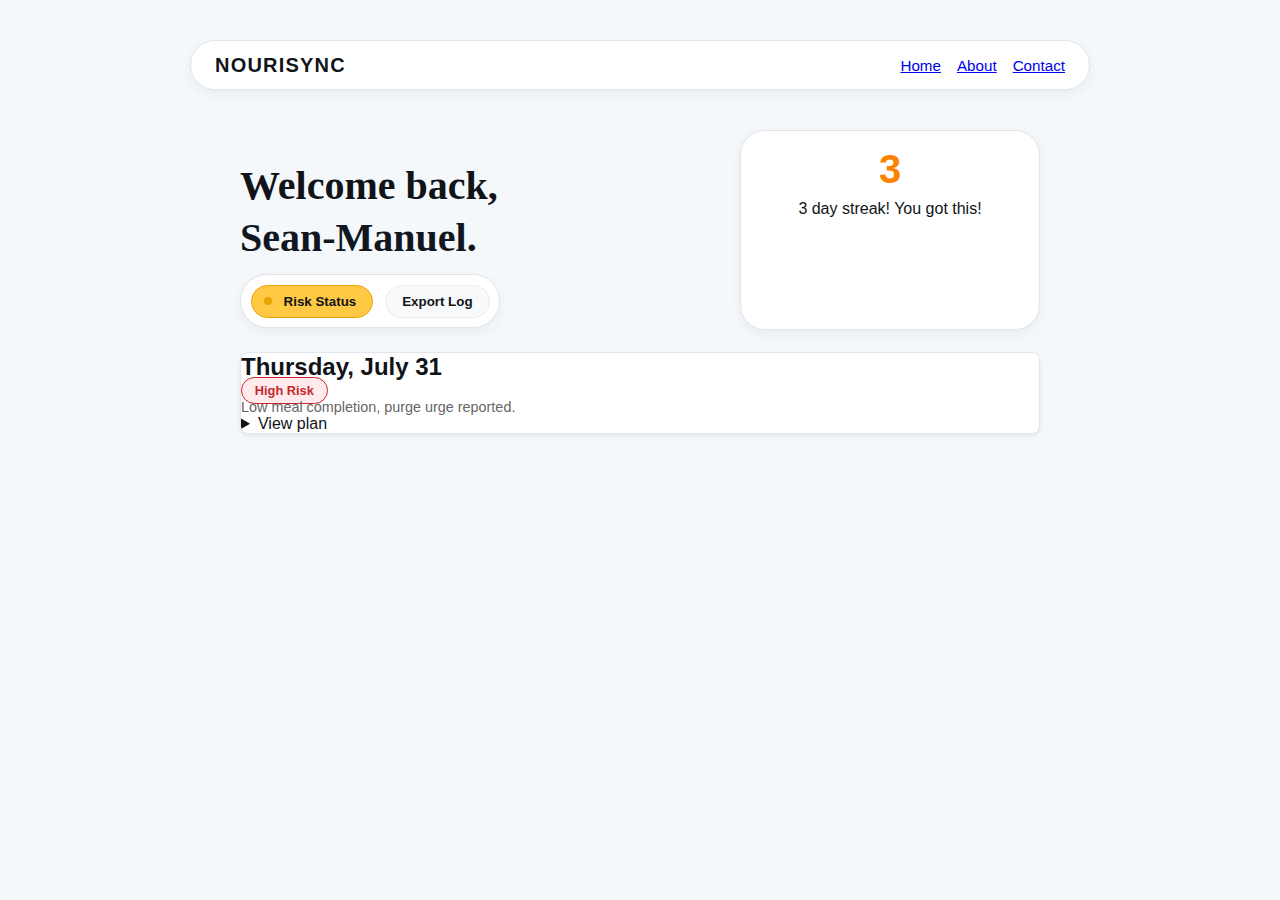
<file: frontend/index.html>
<!DOCTYPE html>
<html lang="en">
<head>
    <meta charset="UTF-8">
    <meta name="viewport" content="width=device-width, initial-scale=1.0">
    <title>NouriSync Dashboard</title>
    <link rel="stylesheet" href="styles.css">
</head>
<body>
      <!-- top bar -->
    <nav>
        <div class="logo">NOURISYNC</div>
        <ul class="nav-links">
            <li><a href="#">Home</a></li>
            <li><a href="#">About</a></li>
            <li><a href="#">Contact</a></li>
        </ul>
    </nav>

    <!-- main page -->
    <main>

        <!-- welcome text n streak box -->
        <div class="welcome-row">
            <section id="welcome">
                <h1>Welcome back, <br><span id="username">Sean-Manuel</span>.</h1>
            </section>

            <section id="streak-widget" aria-label="Streak widget">
                <div class="streak-box">
                    <div class="streak-number" id="streak-count">3</div>
                    <div class="streak-message">3&nbsp;day streak! You got this!</div>
                </div>
            </section>
        </div>

        <!-- primary actions -->
        <section id="actions">
            <button id="risk-status">Risk Status</button>
            <button id="export-btn">Export Log</button>
        </section>

        <!-- daily log list -->
        <section id="daily-logs">

            <!-- example log entry -->
            <article class="daily-log">
                <header>
                    <h2>Thursday, July 31</h2>
                    <span class="risk-level high">High Risk</span>
                </header>

                <p class="log-summary">Low meal completion, purge urge reported.</p>

                <!-- dropdown -->
                <details>
                    <summary>View plan</summary>
                    <ul>
                        <li>Full meal supervision (30&nbsp;min)</li>
                        <li>No bathroom alone for 1&nbsp;h after meals</li>
                        <li>Contact clinician if HR &lt; 50&nbsp;bpm</li>
                    </ul>
                </details>
            </article>
        </section>

    </main>

</body>
</html>
</file>
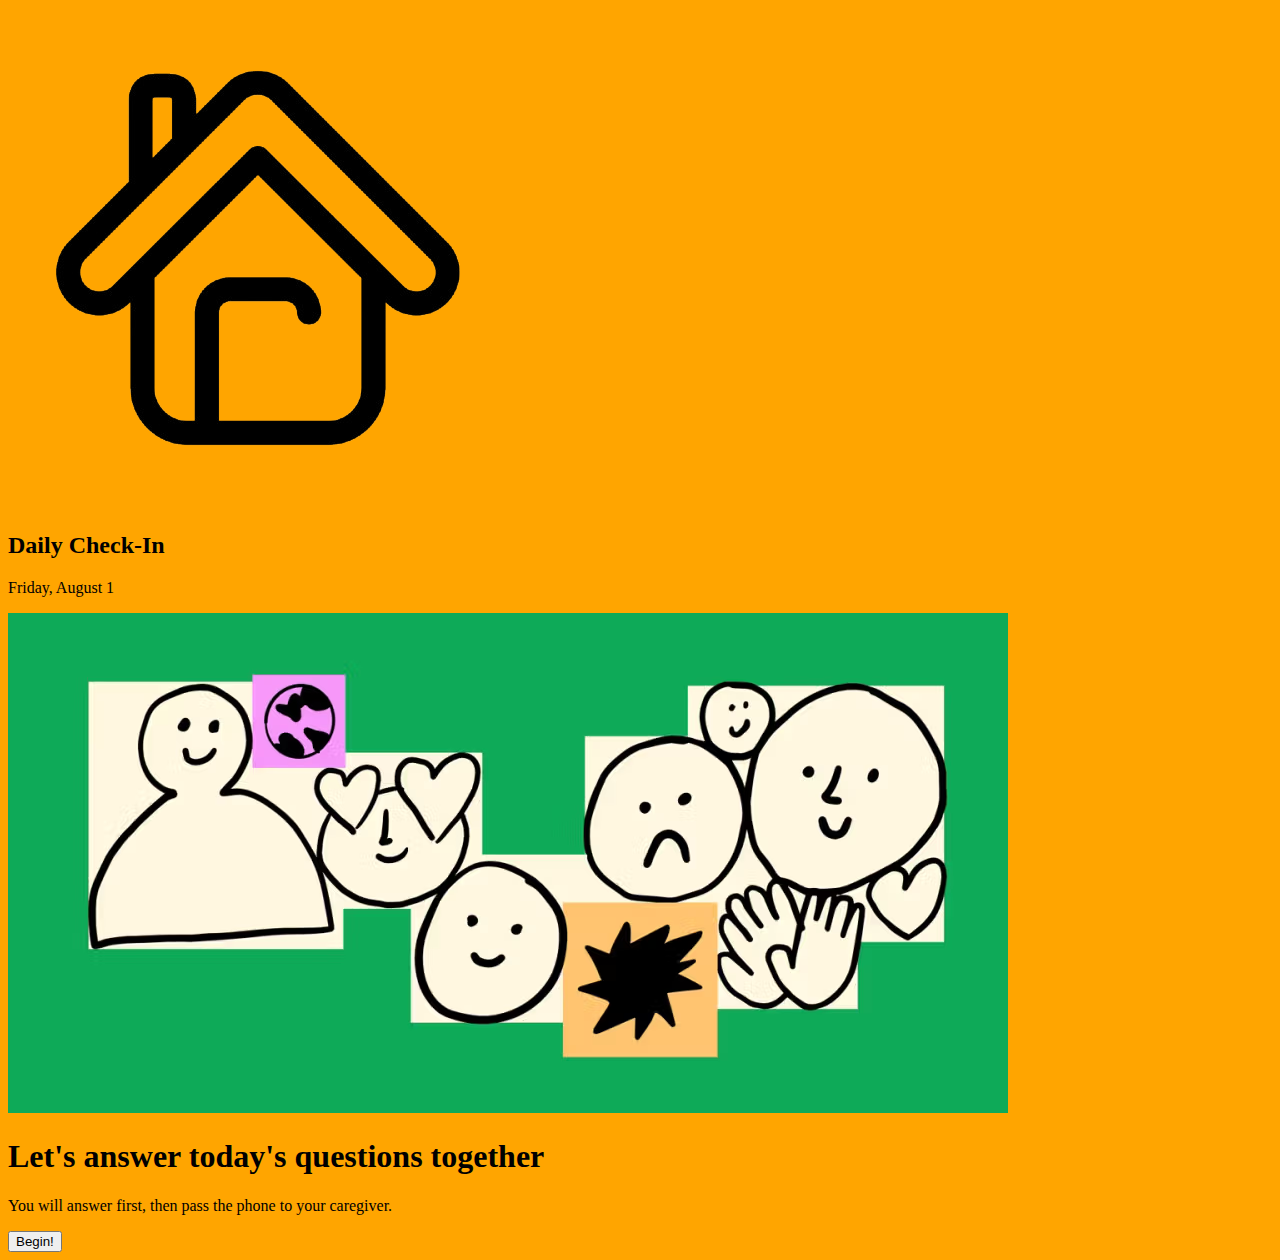
<file: web/src/templates/questionnaire.html>
<!DOCTYPE html>
<html lang="en">
<head>
    <meta charset="UTF-8">
    <meta name="viewport" content="width=device-width, initial-scale=1.0">
    <title>Caregiver-Patient Questionnaire</title>
    <link rel="stylesheet" href="../static/styles/style.css">
    <link href="https://fonts.googleapis.com/css2?family=Baloo+2&display=swap" rel="stylesheet">
    
    <script src="../static/javascript/lib/moment-with-locales.min.js" type="module"></script>
    <script src="../static/javascript/questionnaire.js" defer></script>
</head>
<body>
    <div class="main-content-questionnaire" id="main-questionnaire-content">
        <div class="form-page intro-block">
            <a href="/">
                <img src="../static/home.png" alt="home button" class="home-button">
            </a>
            <h2>Daily Check-In</h2>
            <p>Friday, August 1</p>
            <img src="../static/family-img.png" alt="form intro image" class="form-intro-image">
            <h1>Let's answer today's questions together</h1>
            <p class="questionnaire-intro-subtitle">You will answer first, then pass the phone to your caregiver.</p>
            <a href="/questionnaire?phase=1"><button class="questionnaire-begin-button">Begin!</button></a>
        </div>
        <div class="questionnaire-form-caregiver form-page">
            <a href="/">
                <img src="../static/home.png" alt="home button" class="home-button">
            </a>
            <h1>Patient Questions</h1>
            <form action="/questionnaire-patient-info" method="post" onsubmit="switchToCaregiver(event)" class="questionnaire patient-questionnaire" id="patient-form">
                <div class="scale-question">
                    <p>How are you feeling today?</p>
                    <input type="radio" name="scale-question-1" id="strongly-disagree" value=0>
                    <label for="strongly-disagree">Very Sad</label>
                    <br>
                    <input type="radio" name="scale-question-1" id="somewhat-disagree" value=1>
                    <label for="somewhat-disagree">Somewhat Sad</label>
                    <br>
                    <input type="radio" name="scale-question-1" id="neutral" value=2>
                    <label for="neutral">Neutral</label>
                    <br>
                    <input type="radio" name="scale-question-1" id="somewhat-agree" value=3>
                    <label for="somewhat-agree">Somewhat Happy</label>
                    <br>
                    <input type="radio" name="scale-question-1" id="strongly-agree" value=4>
                    <label for="strongly-agree">Very Happy</label>
                </div>
                <br>
                <br>
                <div class="scale-question">
                    <p>How supported do you feel by the people around you this week?</p>
                    <input type="radio" name="scale-question-2" id="strongly-disagree" value=0>
                    <label for="strongly-disagree">Not at all supported</label>
                    <br>
                    <input type="radio" name="scale-question-2" id="somewhat-disagree" value=1>
                    <label for="somewhat-disagree">A little supported</label>
                    <br>
                    <input type="radio" name="scale-question-2" id="neutral" value=2>
                    <label for="neutral">Neutral</label>
                    <br>
                    <input type="radio" name="scale-question-2" id="somewhat-agree" value=3>
                    <label for="somewhat-agree">Mostly supported</label>
                    <br>
                    <input type="radio" name="scale-question-2" id="strongly-agree" value=4>
                    <label for="strongly-agree">Completely supported</label>
                </div>
                <br>
                <br>
                <div class="open-question">
                    <label for="tough-time">Please describe a time during the day that felt especially tough.</label>
                    <br>
                    <textarea
                        type="text"
                        id="tough-time"
                        name="tough-time"
                        rows="4"
                        cols="30"
                        placeholder="You can write a few sentences here..."
                    > </textarea>
                </div>
                <br>
                <br>
                <div class="open-question">
                    <label for="day-description">Please describe how your day went :)</label>
                    <br>
                    <textarea
                        type="text"
                        id="day-description" name="day-description"
                        rows="4"
                        cols="30"
                        placeholder="You can write a few sentences here..."
                    > </textarea>
                </div>
                <br>
                <br>
                <div class="open-question">
                    <label for="tough-time">Please describe something that your caregiver does that feels helpful.</label>
                    <br>
                    <textarea
                        type="text"
                        id="caregiver-helpful" name="caregiver-helpful"
                        rows="4"
                        cols="30"
                        placeholder="You can write a few sentences here..."
                    > </textarea>
                </div>
                <br>
                <br>
                <div class="open-question">
                    <label for="tough-time">Please describe something that you want your caregiver to work on.</label>
                    <br>
                    <textarea
                        type="text"
                        id="caregiver-unhelpful" name="caregiver-unhelpful"
                        rows="4"
                        cols="30"
                        placeholder="You can write a few sentences here..."
                    > </textarea>
                </div>
                <br>
                <br>
                <div class="slider-question">
                    <label for="recover-ready">How ready do you feel to continue working on your recovery?</label>
                    <br>
                    Not ready
                    <input type="range" id="recover-ready" name="recover-ready" min="0" max="10" step="0.1">
                    Let's go!
                </div>
                <br>
                <br>
                <div class="open-question">
                    <label for="comments">Is there anything you would like to privately note for the journal?</label>
                    <br>
                    <textarea
                        type="text"
                        id="comments" name="comments" 
                        rows="4"
                        cols="30"
                        placeholder="You can write a few sentences here..."
                    > </textarea>
                </div>
                <br>
                <br>
                <input type="submit" value="I'm done" class="patient-done-button">
            </form>
        </div>
        <div class="questionnaire-form-caregiver">
            <a href="/">
                <img src="../static/home.png" alt="home button" class="home-button">
            </a>
            <h1>Caregiver Questions</h1>
            <form action="/questionnaire-caregiver-info" method="post" class="questionnaire caregiver-questionnaire" id="caregiver-form">
                <div class="scale-question">
                    <p>The patient ate their required meals</p>
                    <input type="radio" name="scale-question-1" id="strongly-disagree" value=0>
                    <label for="strongly-disagree">Strongly Disagree</label>
                    <br>
                    <input type="radio" name="scale-question-1" id="somewhat-disagree" value=1>
                    <label for="somewhat-disagree">Somewhat Disagree</label>
                    <br>
                    <input type="radio" name="scale-question-1" id="neutral" value=2>
                    <label for="neutral">Neutral</label>
                    <br>
                    <input type="radio" name="scale-question-1" id="somewhat-agree" value=3>
                    <label for="somewhat-agree">Somewhat Agree</label>
                    <br>
                    <input type="radio" name="scale-question-1" id="strongly-agree" value=4>
                    <label for="strongly-agree">Strongly Agree</label>
                </div>
                <br>
                <br>
                <div class="scale-question">
                    <p>What do you think your loved one might need from you right now?</p>
                    <input type="radio" name="scale-question-2" id="strongly-disagree" value="Space and patience">
                    <label for="strongly-disagree">Space and patience</label>
                    <br>
                    <input type="radio" name="scale-question-2" id="somewhat-disagree" value="Encouragement and presence">
                    <label for="somewhat-disagree">Encouragement and presence</label>
                    <br>
                    <input type="radio" name="scale-question-2" id="neutral" value="A small positive distraction">
                    <label for="neutral">A small positive distraction</label>
                    <br>
                    <input type="radio" name="scale-question-2" id="somewhat-agree" value="I'm not sure">
                    <label for="somewhat-agree">I'm not sure</label>
                    <br>
                    <input type="radio" name="scale-question-2" id="strongly-agree" value="Other">
                    <label for="strongly-agree">Other</label>
                </div>
                <br>
                <br>
                <div class="open-question">
                    <label for="avoided-food">Is there any particular type of food you've notice the patient avoiding? If so, please explain what it is.</label><br>
                    <textarea
                        type="text"
                        id="avoided-food" name="avoided-food" 
                        rows="4"
                        cols="30"
                        placeholder="You can write a few sentences here..."
                    > </textarea>
                </div>
                <br>
                <br>
                <div class="open-question">
                    <label for="caloric-intake">If you are measuring daily caloric intake, please input what it is for today below.</label><br>
                    <textarea
                        type="text"
                        id="caloric-intake" name="caloric-intake" 
                        rows="4"
                        cols="30"
                        placeholder="You can write a few sentences here..."
                    > </textarea>
                </div>
                <br>
                <br>
                <label for="comments">Is there anything you would like to privately note for the journal?</label><br>
                <input type="text" id="comments" name="comments" value="" size=30>
                <br>
                <br>
                <input type="submit" value="Submit" class="form-done-button">
            </form>
        </div>
    </div>
</body>
</html>
</file>
<file: frontend/styles.css>
* {
  box-sizing: border-box;
  margin: 0;
  padding: 0;
}

body {
  font-family: "Inter", sans-serif;
  background-color: #f5f8fa;
  color: #101419;
  padding: 1rem;
}

/* Nav */
nav {
  display: flex;
  align-items: center;
  gap: 1.5rem;
  padding: 0.6rem 1.5rem;
  margin: 1.5rem auto 2.5rem;
  background: #ffffff;
  border: 1px solid #e0e5ec;
  border-radius: 9999px;
  box-shadow: 0 4px 12px rgba(0,0,0,0.05);
  width: 900px;
  min-height: 50px;
  font-size: 0.95rem;
}

.logo {
  font-weight: 700;
  font-size: 1.25rem;
  letter-spacing: 0.06em;
}

.nav-links {
  list-style: none;
  display: flex;
  gap: 1rem;
  margin-left: auto;
}

.logo {
  display: flex;
  align-items: center;
  gap: 0.4rem;
}

.logo .dot {
  width: 12px;
  height: 12px;
  border-radius: 50%;
  background-color: #627f5a;
  display: inline-block;
}

/* Pill navigation styling */
.pill-nav {
  background-color: transparent;
  border-radius: 24px;
  padding: 0;
  gap: 0;
}

.pill-nav li {
  list-style: none;
}

.pill-nav a {
  display: block;
  padding: 0.5rem 1.5rem;
  border-radius: 24px;
  text-decoration: none;
  color: #4a4a4a;
  font-weight: 500;
}

.pill-nav li.active a {
  background-color: #ebebeb;
  box-shadow: 0 2px 4px rgba(0,0,0,0.05);
}

.pill-nav a:hover {
  background-color: #ffffff;
}


/* Layout */
main {
  max-width: 800px;
  margin: 2rem auto;
}

/* Welcome & Streak */
.welcome-row {
  display: flex;
  justify-content: space-between;
  align-items: flex-start;
  gap: 2rem;
  margin-bottom: -3.5rem;
}

#welcome h1 {
  font-size: 2.5rem;
  font-weight: 600;
  line-height: 1.3;
  margin-top: 30px;
  font-family: 'Inkut Antiqua', 'Times New Roman', Times, serif;
}

#welcome span {
  color: #101720;
}

/* Streak Widget */
.streak-box {
  background: #ffffff;
  border: 1px solid #e0e5ec;
  border-radius: 25px;
  padding: 1rem;
  text-align: center;
  box-shadow: 0 4px 12px rgba(0,0,0,0.05);
  min-width: 300px;
  min-height: 200px;
}

.streak-number {
  font-size: 2.5rem;
  font-weight: bold;
  color: #fc8200;
}

.streak-message {
  font-size: 1rem;
  margin: 0.5rem 0;
  color:  #101419;
}

.streak-days {
  display: flex;
  justify-content: center;
  gap: 0.5rem;
  margin-top: 0.5rem;
}

.day {
  background-color: #e0e0e0;
  color: #333;
  font-weight: bold;
  font-size: 0.75rem;
  width: 24px;
  height: 24px;
  border-radius: 50%;
  line-height: 24px;
  text-align: center;
}

.day.completed {
  background-color: #F36337;
  color: white;
}

/* Actions */
#actions {
  display: flex;
  gap: 0.75rem;
  margin-bottom: 1.5rem;
  padding: 0.6rem 0.6rem;
  background: #ffffff;
  border: 1px solid #e0e5ec;
  border-radius: 9999px;
  box-shadow: 0 4px 12px rgba(0,0,0,0.05);
  width: fit-content;
  align-items: center;
}

button {
  padding: 0.6rem 1.2rem;
  background-color: #ffffff;
  border: 1px solid #ccc;
  border-radius: 8px;
  font-weight: 600;
  cursor: pointer;
  transition: all 0.2s ease;
}

button:hover {
  background-color: #f0f0f0;
}

/* Buttons within the actions pill */
#actions button {
  background-color: #f8f9fa;
  border: 1px solid #e9ecef;
  border-radius: 20px;
  padding: 0.5rem 1rem;
  color: #101419;
  font-weight: 600;
}

#actions button:hover {
  background-color: #e9ecef;
  border-color: #dee2e6;
}

/* Daily Logs - Filing Cabinet Style */
.daily-log {
  margin-bottom: 0.5rem;
  position: relative;
  background: white;
  border: 1px solid #e3e7ec;
  border-radius: 8px;
  box-shadow: 0 2px 4px rgba(0,0,0,0.08);
  overflow: hidden;
}

/* Header strip - darker background */
.log-header {
  background: #e5e5e5;
  border-bottom: 1px solid #e3e7ec;
  padding: 0.25rem 1rem;
  display: flex;
  justify-content: space-between;
  align-items: center;
}

.log-header h2 {
  margin: 0;
  font-size: 0.95rem;
  font-weight: 600;
  color: #101419;
}

.log-menu {
  font-size: 1.25rem;
  color: #666;
  cursor: pointer;
  padding: 0.25rem;
}

.log-menu:hover {
  color: #101419;
}

/* Content tab - horizontal layout */
.log-tab {
  background: white;
  padding: 1rem 1rem;
  cursor: pointer;
  display: flex;
  justify-content: space-between;
  align-items: center;
  transition: all 0.2s ease;
}

.log-tab:hover {
  background: #f8f9fa;
}

.tab-content {
  flex: 1;
  display: flex;
  align-items: center;
  gap: 1rem;
}

.expand-arrow {
  font-size: 1.2rem;
  color: #666;
  transition: transform 0.2s ease;
  margin-left: 1rem;
}

.daily-log:not(.collapsed) .expand-arrow {
  transform: rotate(180deg);
}

/* Risk level pill with stroke */
.risk-level {
  padding: 0.3rem 0.8rem;
  border-radius: 20px;
  font-size: 0.8rem;
  font-weight: 600;
  border: 1px solid;
  white-space: nowrap;
}

.risk-level.high {
  background-color: #ffebee;
  color: #c62828;
  border-color: #c62828;
}

.risk-level.medium {
  background-color: #fff8e1;
  color: #d6b600;
  border-color: #d6b600;
}

.risk-level.low {
  background-color: #e8f5e8;
  color: #00b34d;
  border-color: #00b34d;
}

.log-summary {
  margin: 0;
  font-size: 0.9rem;
  color: #666;
  flex: 1;
}

/* Expanded details */
.log-details {
  background: #ffffff;
  border-top: 1px solid #e3e7ec;
  padding: 1.5rem;
}

.daily-log.collapsed .log-details {
  display: none;
}

.log-details h3 {
  margin: 0 0 1rem 0;
  font-size: 1rem;
  font-weight: 600;
  color: #101419;
}

.plan-items {
  display: flex;
  flex-direction: column;
  gap: 1rem;
}

.plan-item {
  display: flex;
  align-items: flex-start;
  gap: 0.5rem;
  position: relative;
}

.plan-item input[type="checkbox"] {
  margin-top: 0.2rem;
  width: 16px;
  height: 16px;
}

.plan-item label {
  flex: 1;
  font-weight: 500;
  cursor: pointer;
}

.plan-note {
  position: absolute;
  right: 0;
  top: 0;
  font-size: 0.8rem;
  color: #666;
  text-align: right;
  max-width: 300px;
}

.note-tag {
  background: #e9ecef;
  padding: 0.1rem 0.4rem;
  border-radius: 12px;
  font-size: 0.7rem;
  margin-left: 0.2rem;
  color: #495057;
}

/* Icon Buttons and Enhancements */
button#risk-status {
  background-color: #fff5e5;
  border-color: #f7d9a5;
}

button#risk-status:hover {
  background-color: #ffefd2;
}

/* Risk status button within actions pill */
#actions button#risk-status {
  background-color: #FFC943;
  border: 1px solid #E8A302;
  position: relative;
  padding-left: 2rem;
}

#actions button#risk-status::before {
  content: '';
  position: absolute;
  left: 0.75rem;
  top: 50%;
  transform: translateY(-50%);
  width: 8px;
  height: 8px;
  background-color: #E8A302;
  border-radius: 50%;
  animation: pulse 2s infinite;
}

#actions button#risk-status:hover {
  background-color: #ffefd2;
}

@keyframes pulse {
  0% { opacity: 1; }
  50% { opacity: 0.5; }
  100% { opacity: 1; }
}


.circle-btn {
  width: 36px;
  height: 36px;
  border-radius: 50%;
  display: flex;
  align-items: center;
  justify-content: center;
  font-size: 1.25rem;
  font-weight: 700;
}

/* Circle button within actions pill */
#actions .circle-btn {
  background-color: #2f80ed;
  border: 1px solid #1a73e8;
  color: white;
  width: 32px;
  height: 32px;
  font-size: 1.1rem;
}

#actions .circle-btn:hover {
  background-color: #1a73e8;
  border-color: #1557b0;
}

.streak-flame {
  width: 40px;
  height: auto;
  margin-bottom: 0.25rem;
}

.log-menu {
  font-size: 1.25rem;
  color: #8e8e8e;
  cursor: pointer;
  margin-left: 0.5rem;
}
</file>
<file: web/src/static/styles/style.css>
html {
    background-color: orange;
}
</file>
